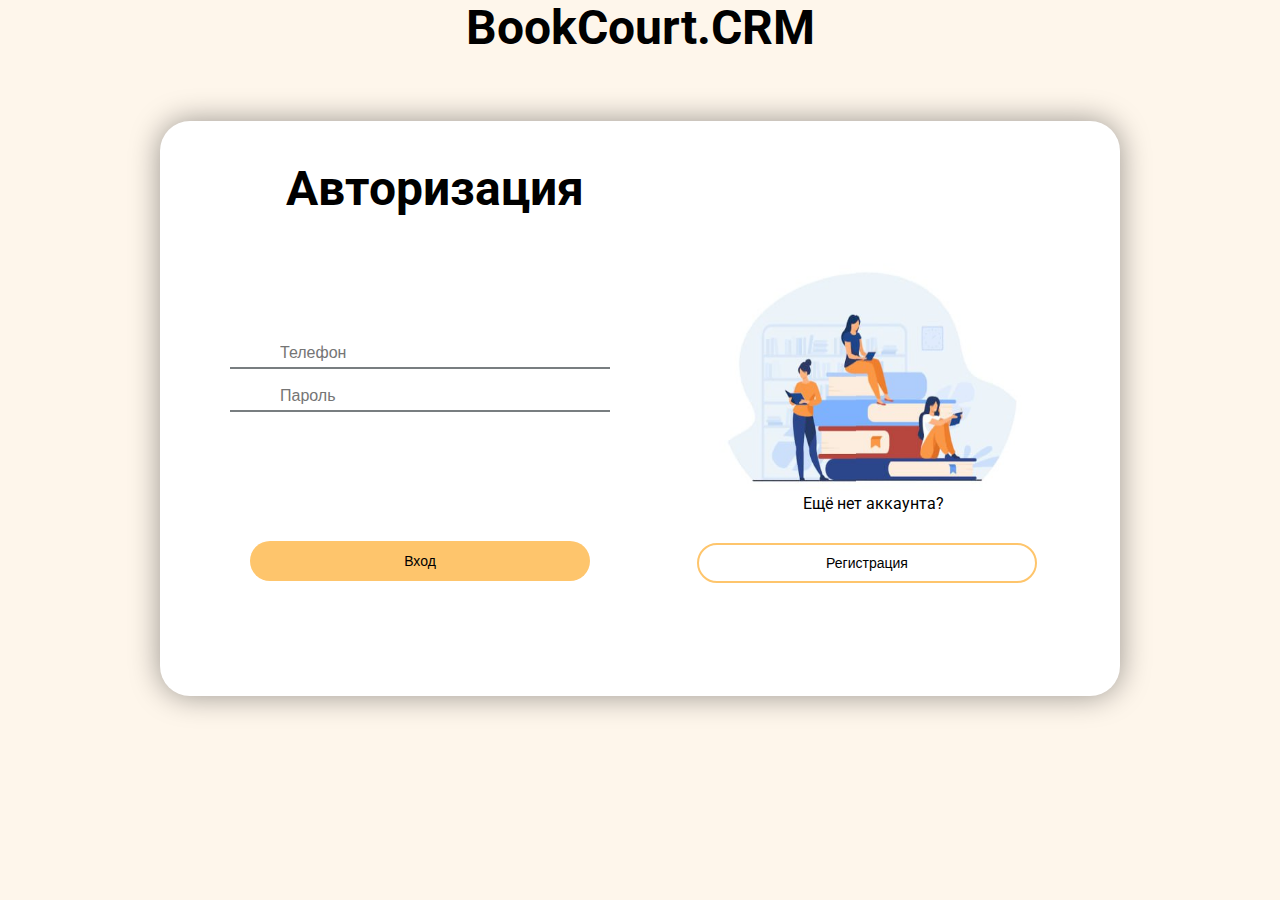
<file: index.html>
<!DOCTYPE html>
<html lang="ru">
  <head>
    <meta charset="UTF-8">
    <meta http-equiv="X-UA-Compatible" content="IE=edge">
    <meta name="viewport" content="width=device-width, initial-scale=1.0">
    <link rel="preconnect" href="https://fonts.googleapis.com">
    <link rel="preconnect" href="https://fonts.gstatic.com" crossorigin>
    <link href="https://fonts.googleapis.com/css2?family=Roboto:wght@300;400;700&display=swap" rel="stylesheet">
    <link rel="stylesheet" href="style.css">
    <link rel="icon" href="../favicon/favicon.ico" type="image/x-icon">
    <title>Форма авторизации</title>
  </head>

  <body>
    <div class="logo">BookCourt.CRM</div>
    <main>
      <form method="POST" action="#">
        <div class="authorization-form-container">
          <div class="authorization-form-container-left">
              <h1 class="form-title-auto">
              Авторизация
              </h1>
              <div class="form-fields">
                <div class="form-field">
                  <input type="text" placeholder="Телефон" required="required">
                </div>
                  <input type="password" placeholder="Пароль" required="required">
              </div>
              <div >
                <button class="form-button-auto" value="submit">Вход</button>
            </div>
          </div>
          <div class="authorization-form-container-right">
            <div>
              <img class="image" src="images/photo_2023-02-22_11-55-47.jpg" width="340px" height="240px">
            </div>
            <div class="dec">Ещё нет аккаунта?</div>
            <div>
                <!--<button class="reg-button" value="submit">Регистрация</button>-->
                <button class="reg-button"><a href="..\registration\registration.html" class="text">Регистрация</a></button>
            </div>
          </div>
        </div>
        </div>
      </form>
    </main>
  </body>

</html>
</file>
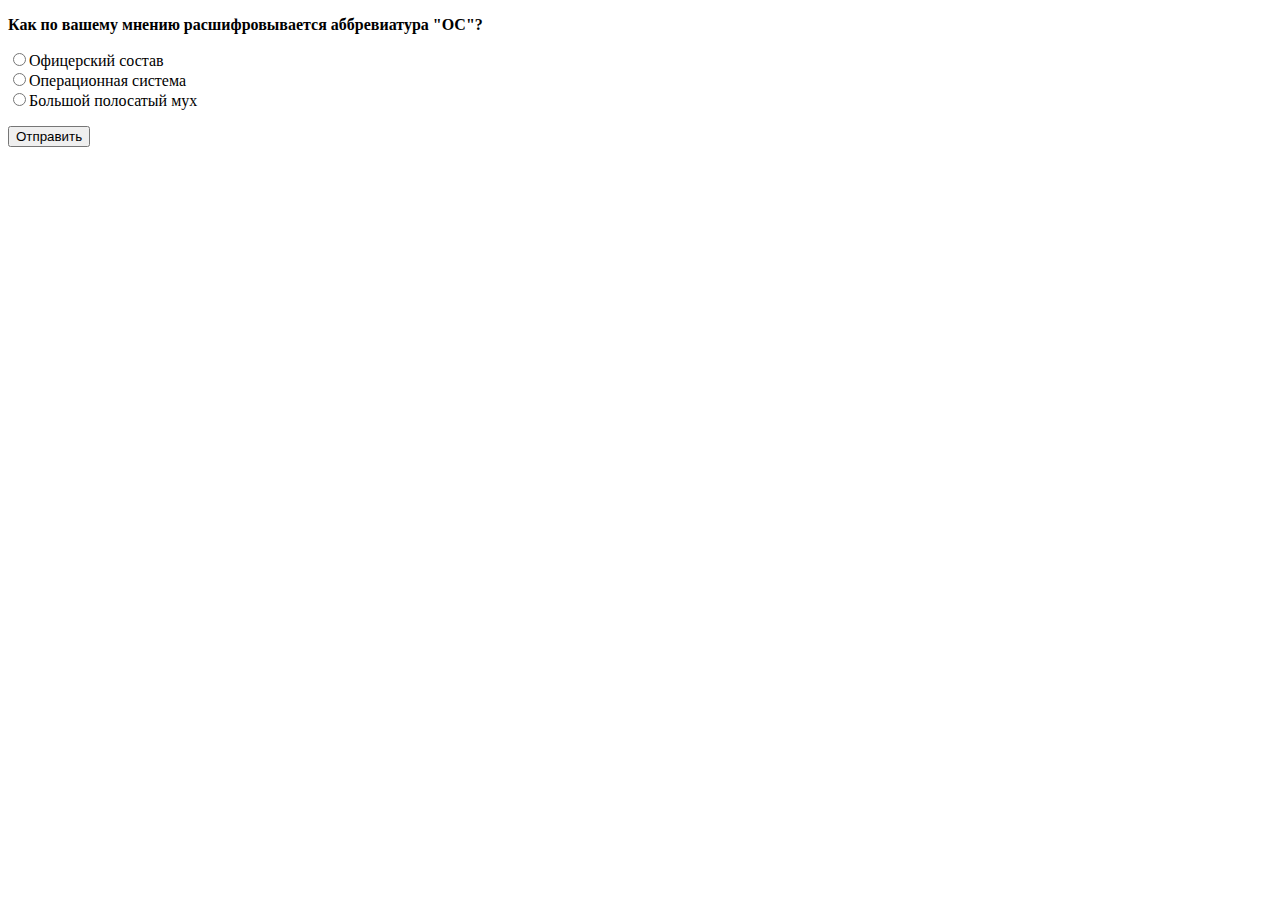
<file: testovii.html>
<!DOCTYPE HTML>
<html>
 <head>
  <meta charset="utf-8">
  <title>Тег INPUT, атрибут value</title>
 </head>
 <body>  

  <form action="input12.php">
    <p><b>Как по вашему мнению расшифровывается аббревиатура "ОС"?</b></p>
    <p><input type="radio" name="answer" value="a1">Офицерский 
    состав<Br>
    <input type="radio" name="answer" value="a2">Операционная 
    система<Br>
    <input type="radio" name="answer" value="a3">Большой 
    полосатый мух</p>
    <p><input type="submit" value="Отправить"></p>
  </form>

 </body>
</html>
</file>
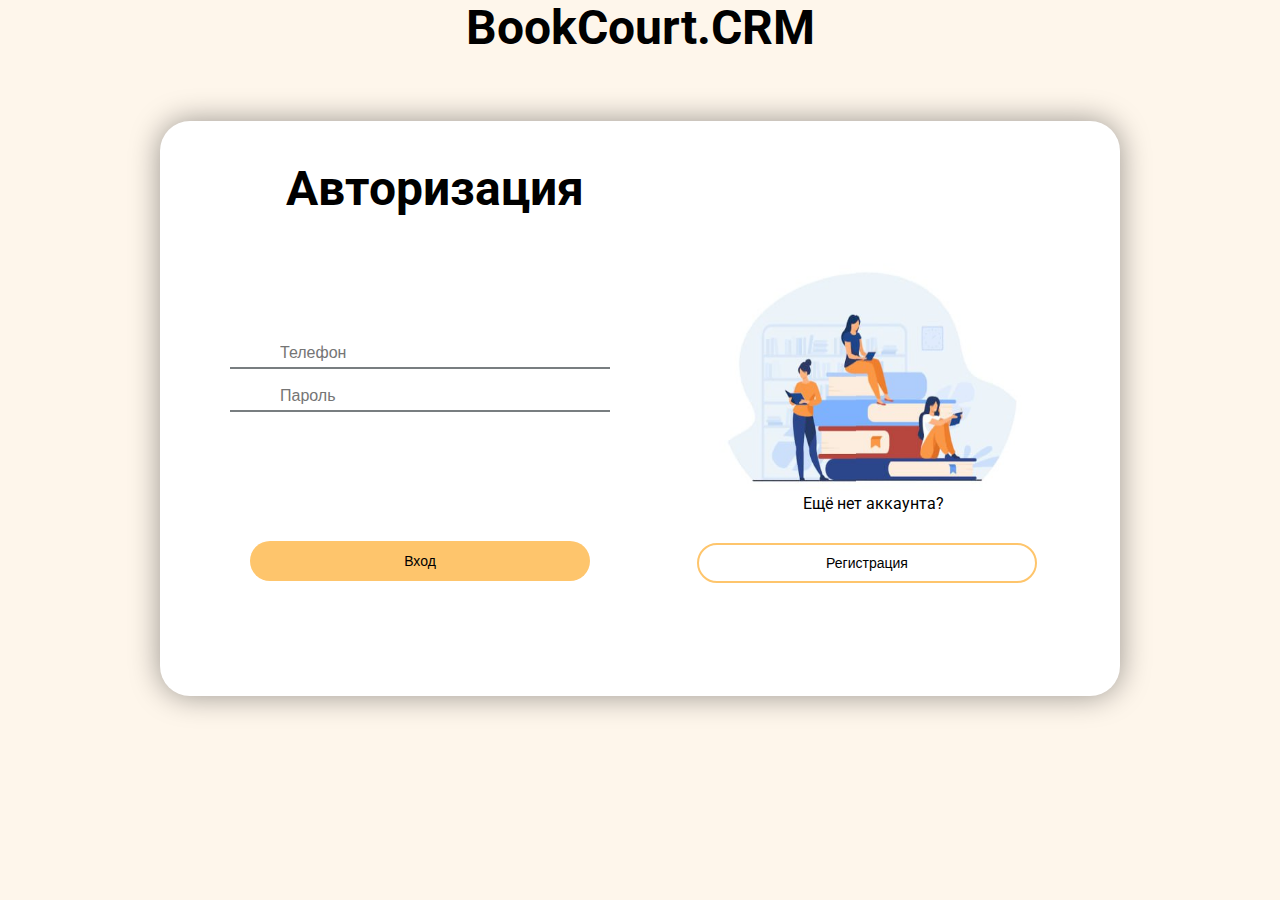
<file: autorization/authorization.html>
<!DOCTYPE html>
<html lang="ru">
  <head>
    <meta charset="UTF-8">
    <meta http-equiv="X-UA-Compatible" content="IE=edge">
    <meta name="viewport" content="width=device-width, initial-scale=1.0">
    <link rel="preconnect" href="https://fonts.googleapis.com">
    <link rel="preconnect" href="https://fonts.gstatic.com" crossorigin>
    <link href="https://fonts.googleapis.com/css2?family=Roboto:wght@300;400;700&display=swap" rel="stylesheet">
    <link rel="stylesheet" href="style.css">
    <link rel="icon" href="../favicon/favicon.ico" type="image/x-icon">
    <title>Форма авторизации</title>
  </head>

  <body>
    <div class="logo">BookCourt.CRM</div>
    <main>
      <form method="POST" action="#">
        <div class="authorization-form-container">
          <div class="authorization-form-container-left">
              <h1 class="form-title-auto">
              Авторизация
              </h1>
              <div class="form-fields">
                <div class="form-field">
                  <input type="text" placeholder="Телефон" required="required">
                </div>
                  <input type="password" placeholder="Пароль" required="required">
              </div>
              <div >
                <button class="form-button-auto" value="submit">Вход</button>
            </div>
          </div>
          <div class="authorization-form-container-right">
            <div>
              <img class="image" src="images/photo_2023-02-22_11-55-47.jpg" width="340px" height="240px">
            </div>
            <div class="dec">Ещё нет аккаунта?</div>
            <div>
                <!--<button class="reg-button" value="submit">Регистрация</button>-->
                <button class="reg-button"><a href="..\registration\registration (2).html" class="text">Регистрация</a></button>
            </div>
          </div>
        </div>
        </div>
      </form>
    </main>
  </body>

</html>
</file>
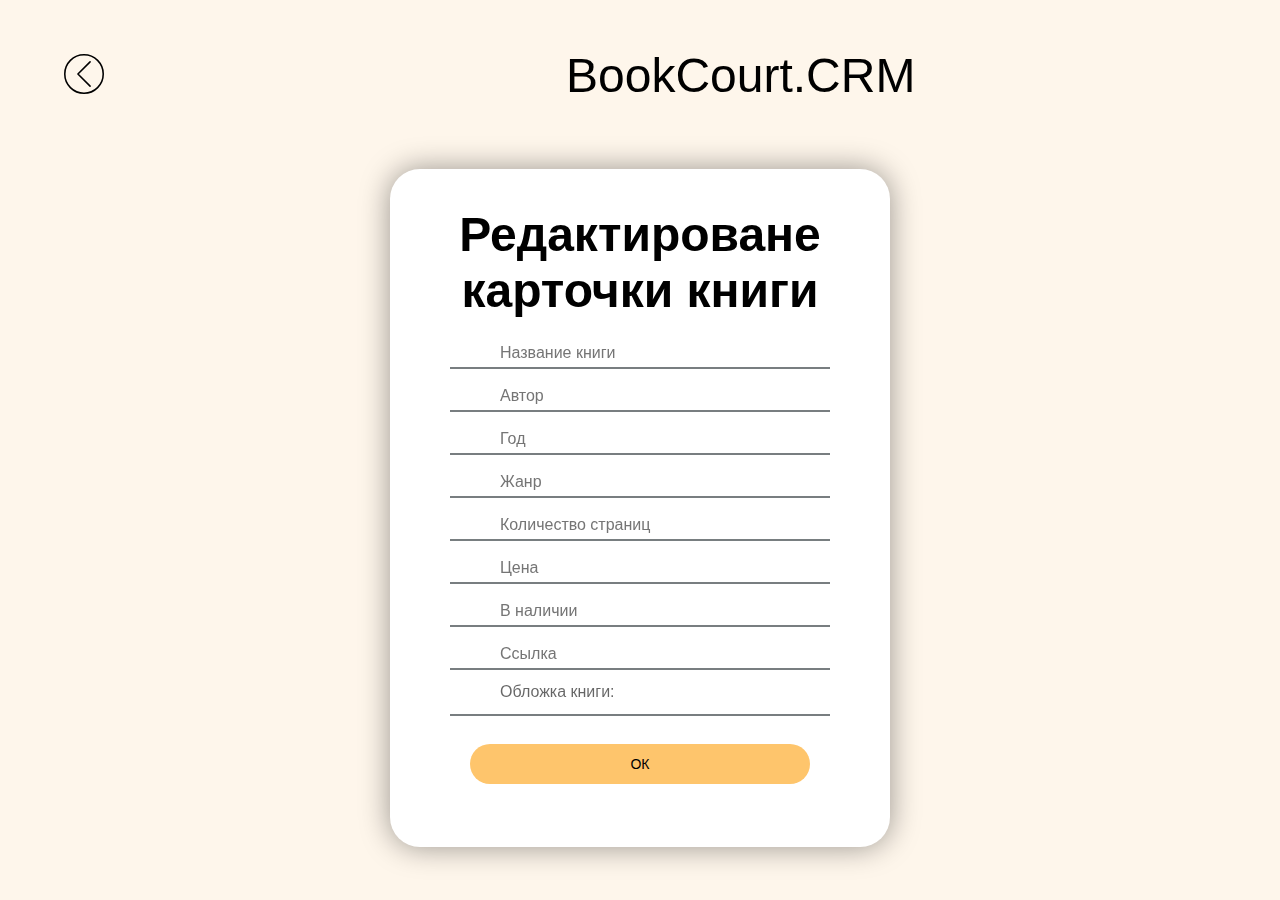
<file: book/book-changes.html>
<!DOCTYPE html>
<html lang="en">
<head>
  <meta charset="UTF-8">
  <meta http-equiv="X-UA-Compatible" content="IE=edge">
  <link rel="icon" href="../favicon/favicon.ico" type="image/x-icon">  
  <meta name="viewport" content="width=device-width, initial-scale=1.0"><link rel="stylesheet" href="style-changes.css">
  <link rel="icon" href="../favicon/favicon.ico" type="image/x-icon">  <meta name="viewport" content="width=device-width, initial-scale=1.0">
  <title>Редактирование информации о книге</title>
</head>
<body>
  <header>
    <div>
      <button class="back-button"><a href="book.html"><img src="images\back-player-multimedia-svgrepo-com.svg" alt="Назад" width="40" height="40"></a></button>
    </div>
    <div class="logo">BookCourt.CRM</div>
  </header>
  <main>
    <form action="#" method="POST">
    <div class="book-container">
      <h1 class="form-title">Редактироване карточки книги</h1>
      <div class="form-field">
        <input type="text" placeholder="Название книги" required="required">
      </div>
      <div class="form-field">
        <input type="text" placeholder="Автор">
      </div>
      <div class="form-field">
        <input type="text" placeholder="Год" required="required">
      </div>
      <div class="form-field">
        <input type="text" placeholder="Жанр" required="required">
      </div>
      <div class="form-field">
        <input type="text" placeholder="Количество страниц" required="required">
      </div>
      <div class="form-field">
        <input type="text" placeholder="Цена">
      </div>
      <div class="form-field">
        <input type="text" placeholder="В наличии">
      </div>
      <div class="form-field">
        <input type="url" placeholder="Ссылка">
      </div>
      <div class="form-field">
        <label for="book">Обложка книги: 
          <input type="file" accept=".png" id="book">
        </label>
      </div>
      <hr>
      <div class="form-buttons">
        <button class="button" value="submit">ОК</button>
      </div>
    </div>
  </form>
  </main>
</body>
</html>
</file>
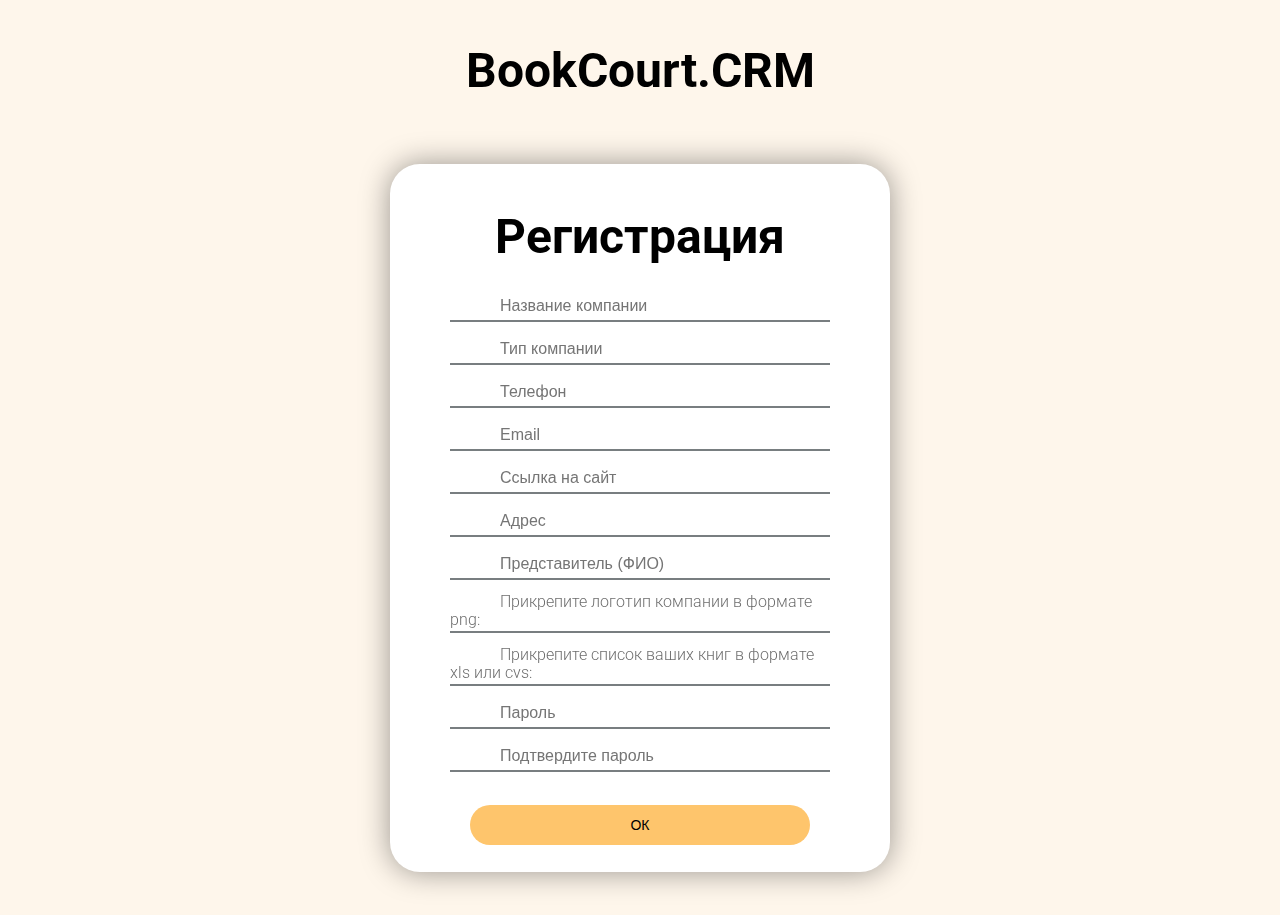
<file: registration/registration (2).html>
<!DOCTYPE html>
<html lang="ru">
  <head>
    <meta charset="UTF-8">
    <meta http-equiv="X-UA-Compatible" content="IE=edge">
    <meta name="viewport" content="width=device-width, initial-scale=1.0">
    <link rel="preconnect" href="https://fonts.googleapis.com">
    <link rel="preconnect" href="https://fonts.gstatic.com" crossorigin>
    <link href="https://fonts.googleapis.com/css2?family=Roboto:wght@300;400;700&display=swap" rel="stylesheet">
    <link rel="stylesheet" href="style.css">
    <link rel="icon" href="../favicon/favicon.ico" type="image/x-icon">
    <title>Форма регистрации</title>
  </head>

  <body>
    <header>
      <div class="logo">BookCourt.CRM</div>
    </header>
    <main>
      <form method="POST" action="#">
        <div class="register-form-container">
          <h1 class="form-title">
            Регистрация
          </h1>
          <div class="form-fields">
            <div class="form-field">
              <input type="text" placeholder="Название компании" required="required">
            </div>
            <div class="form-field">
              <input type="text" placeholder="Тип компании">
            </div>
            <div class="form-field">
              <input type="text" placeholder="Телефон" required="required">
            </div>
            <div class="form-field">
              <input type="email" placeholder="Email" required="required">
            </div>
            <div class="form-field">
              <input type="url" placeholder="Ссылка на сайт" required="required">
            </div>
            <div class="form-field">
              <input type="text" placeholder="Адрес">
            </div>
            <div class="form-field">
              <input type="text" placeholder="Представитель (ФИО)">
            </div>
            <div class="form-field">
              <label for="logo">Прикрепите логотип компании в формате png: 
                <input type="file" accept=".png" id="logo">
                
              </label>
              <hr>
            </div>
            <div class="form-field">
              <label for="catalog">Прикрепите список ваших книг в формате xls или cvs: 
                <input type="file" accept=".xls,.cvs" id="catalog">
                <hr style="">
              </label>
            </div>
            <div class="form-field">
              <input type="password" placeholder="Пароль" required="required">
            </div>
            <div class="form-field">
              <input type="password" placeholder="Подтвердите пароль" required="required">
            </div>
          </div>
          <div class="form-buttons">
              <button class="button" value="submit">ОК</button>
              
          </div>
        </div>
      </form>
    </main>
  </body>

</html>
</file>
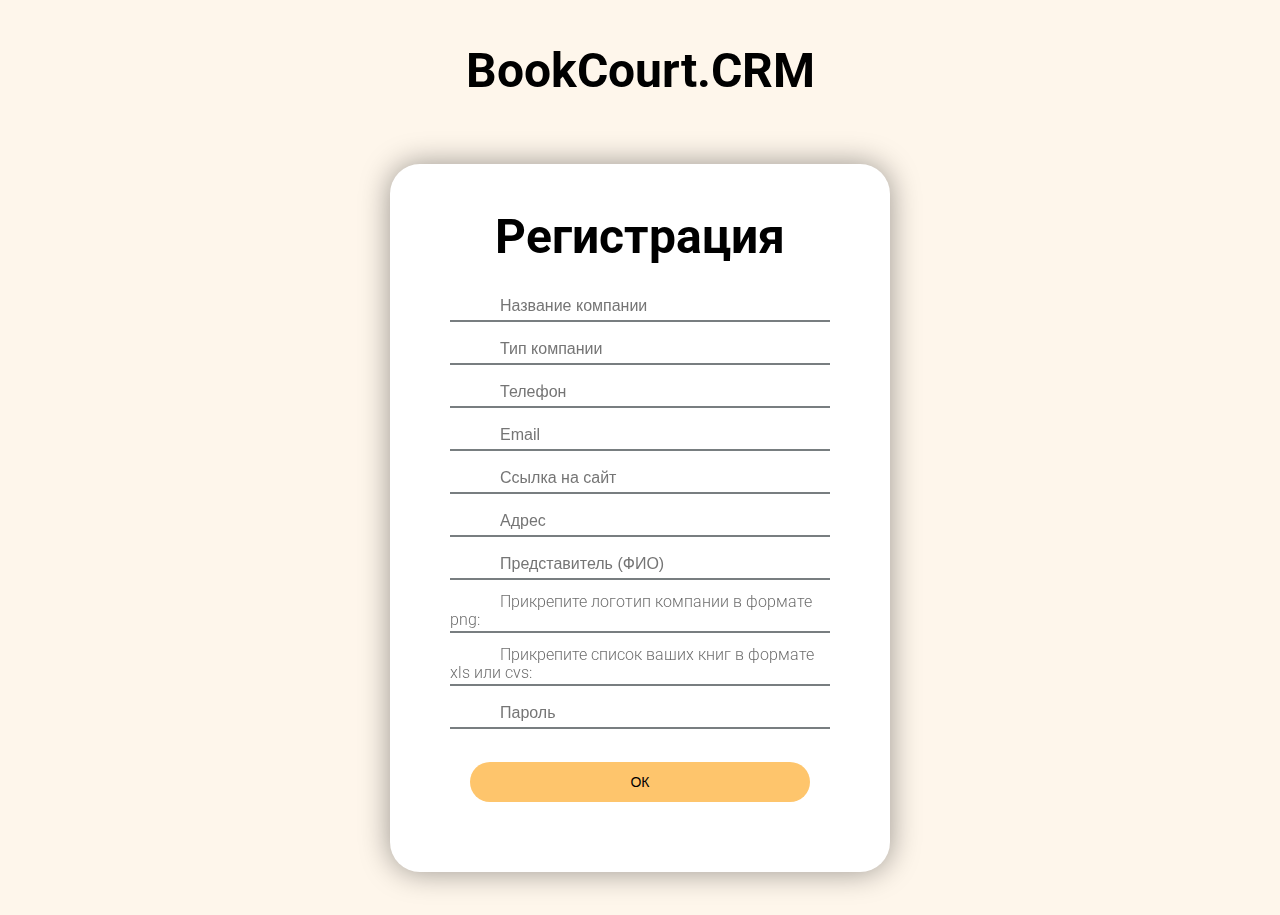
<file: registration/registration.html>
<!DOCTYPE html>
<html lang="ru">
  <head>
    <meta charset="UTF-8">
    <meta http-equiv="X-UA-Compatible" content="IE=edge">
    <meta name="viewport" content="width=device-width, initial-scale=1.0">
    <link rel="preconnect" href="https://fonts.googleapis.com">
    <link rel="preconnect" href="https://fonts.gstatic.com" crossorigin>
    <link href="https://fonts.googleapis.com/css2?family=Roboto:wght@300;400;700&display=swap" rel="stylesheet">
    <link rel="stylesheet" href="style.css">
    <link rel="icon" href="../favicon/favicon.ico" type="image/x-icon">
    <title>Форма регистрации</title>
  </head>

  <body>
    <header>
      <div class="logo">BookCourt.CRM</div>
    </header>
    <main>
      <form method="POST" action="../main/main.html">
        <div class="register-form-container">
          <h1 class="form-title">
            Регистрация
          </h1>
          <div class="form-fields">
            <div class="form-field">
              <input type="text" placeholder="Название компании" required="required">
            </div>
            <div class="form-field">
              <input type="text" placeholder="Тип компании">
            </div>
            <div class="form-field">
              <input type="text" placeholder="Телефон" required="required">
            </div>
            <div class="form-field">
              <input type="email" placeholder="Email" required="required">
            </div>
            <div class="form-field">
              <input type="url" placeholder="Ссылка на сайт" required="required">
            </div>
            <div class="form-field">
              <input type="text" placeholder="Адрес">
            </div>
            <div class="form-field">
              <input type="text" placeholder="Представитель (ФИО)">
            </div>
            <div class="form-field">
              <label for="logo">Прикрепите логотип компании в формате png: 
                <input type="file" accept=".png" id="logo">
                
              </label>
              <hr>
            </div>
            <div class="form-field">
              <label for="catalog">Прикрепите список ваших книг в формате xls или cvs: 
                <input type="file" accept=".xls,.cvs" id="catalog">
                <hr style="">
              </label>
            </div>
            <div class="form-field">
              <input type="password" placeholder="Пароль" required="required">
            </div>
          </div>
          <div class="form-buttons">
              <button class="button" value="submit">ОК</button>
          </div>
        </div>
      </form>
    </main>
  </body>

</html>
</file>
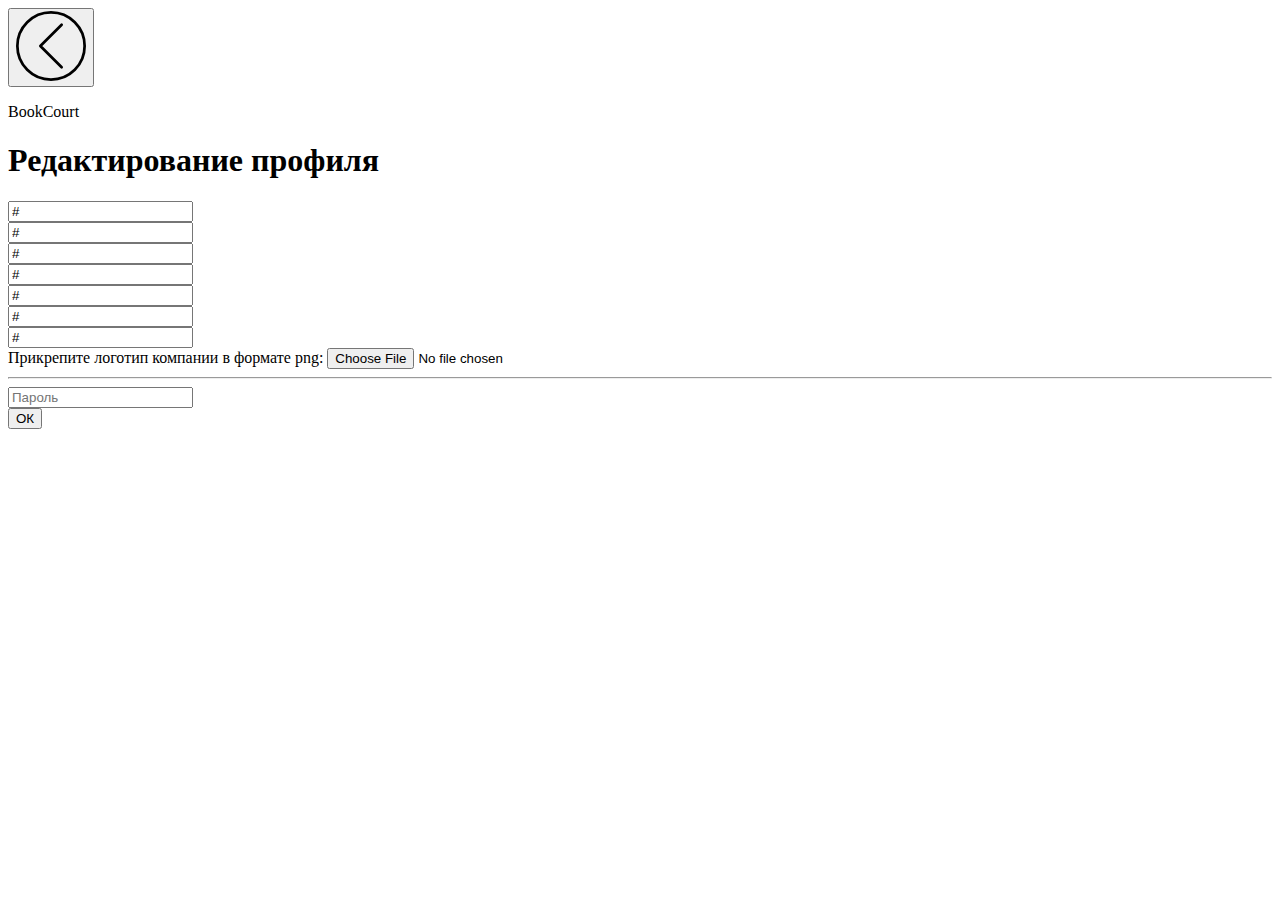
<file: user-profile/user-changes.html>
<!DOCTYPE html>
<html lang="en">
<head>
  <meta charset="UTF-8">
  <meta http-equiv="X-UA-Compatible" content="IE=edge">
  <meta name="viewport" content="width=device-width, initial-scale=1.0">
  <link rel="icon" href="../favicon/favicon.ico" type="image/x-icon">  
  <title>Редактирование профиля</title>
</head>
<body>
  <header>
    <button><a href="user-profile.html"><img src="images\back-player-multimedia-svgrepo-com.svg" alt="Назад" width="70" height="70"></a></button>
    <p>BookCourt</p>
  </header>
  <form action="#" method="POST">
    <div class="register-form-container">
      <h1 class="form-title">
        Редактирование профиля
      </h1>
      <div class="form-fields">
        <div class="form-field">
          <input type="text" placeholder="Название компании" required="required" value="#">
        </div>
        <div class="form-field">
          <input type="text" placeholder="Тип компании" value="#">
        </div>
        <div class="form-field">
          <input type="text" placeholder="Телефон" required="required" value="#">
        </div>
        <div class="form-field">
          <input type="email" placeholder="Email" required="required" value="#">
        </div>
        <div class="form-field">
          <input type="url" placeholder="Ссылка на сайт" required="required" value="#">
        </div>
        <div class="form-field">
          <input type="text" placeholder="Адрес" value="#">
        </div>
        <div class="form-field">
          <input type="text" placeholder="Представитель (ФИО)" value="#">
        </div>
        <div class="form-field">
          <label for="logo">Прикрепите логотип компании в формате png: 
            <input type="file" accept=".png" id="logo">
            
          </label>
          <hr>
        </div>
        <div class="form-field">
          <input type="password" placeholder="Пароль" required="required">
        </div>
      </div>
      <div class="form-buttons">
          <button class="button" value="submit">ОК</button>
      </div>
    </div>
  </form>
</body>
</html>
</file>
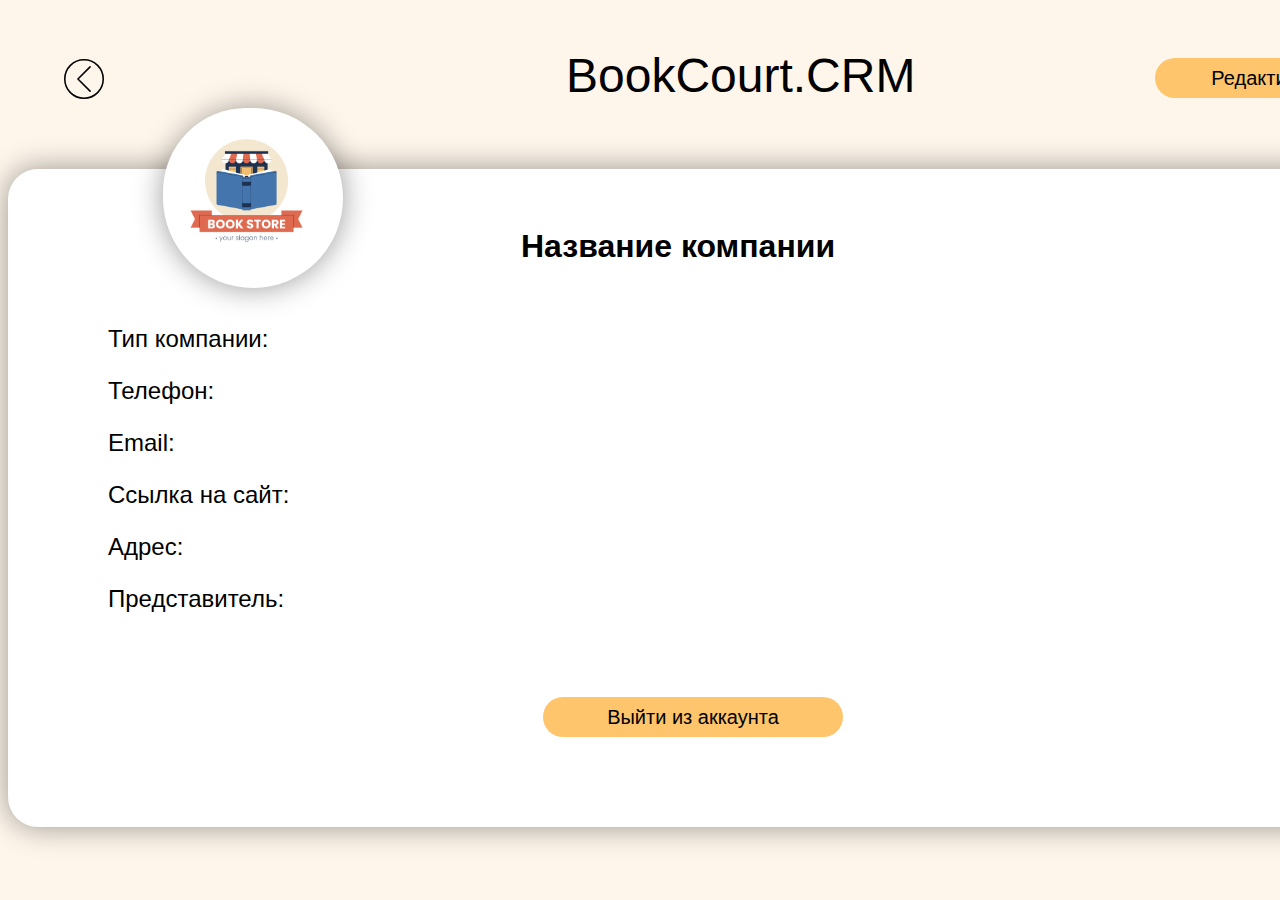
<file: user-profile/user-profile.html>
<!DOCTYPE html>
<html lang="en">
<head>
  <meta charset="UTF-8">
  <meta http-equiv="X-UA-Compatible" content="IE=edge">
  <meta name="viewport" content="width=device-width, initial-scale=1.0"><link rel="stylesheet" href="style.css">
  <link rel="icon" href="../favicon/favicon.ico" type="image/x-icon">  
  <title>Личный кабинет</title>
</head>
<body>
  <header>
    <div>
      <button class="back-button"><a href="../main/main.html"><img src="images\back-player-multimedia-svgrepo-com.svg" alt="Назад" width="40" height="40"></a></button>
    </div>
    <div class="logo">BookCourt.CRM</div>
    <div>
      <button class="red-button"><a href="user-changes.html" class="text">Редактировать</a></button>
    </div>
  </header>
  <div class="circle">
    <img src="images\6902298.jpg" alt="Логотип компании" class="company-logo">
  </div>
  <div class="information-container">
    <h1 class="title">Название компании</h1> <!--надо брать из базы данных-->
    <div class="inf-fields">
      <div class="inf-field">
        <p>Тип компании:</p>
      </div>
      <div class="inf-field">
        <p>Телефон:</p>
      </div>
      <div class="inf-field">
        <p>Email:</p>
      </div>
      <div class="inf-field">
        <p>Ссылка на сайт:</p>
      </div>
      <div class="inf-field">
        <p>Адрес:</p>
      </div>
      <div class="inf-field">
        <p>Представитель:</p>
      </div>
    </div>
    <div class="buttons">
      <div>
        <button class="escape"><a href="..\autorization\authorization.html" class="text">Выйти из аккаунта</a></button>
      </div>
    </div>
  </div>
</body>
</html>
</file>
<file: style.css>
* {
  margin: 0;
  padding: 0;
}

body {
  background: #FEF6EB;
  font-family: 'Roboto', sans-serif;
}

input {
  height: 18px;
  width: 330px;
  padding: 5px 0 5px 5px;
  font-size: 16px;
  line-height: 18px;
  border: none;
  border-bottom: 2px solid #787e80;
  background-color: transparent;
  outline: none;
  padding-left: 50px;
}

label {
  font-size: 16px;
  line-height: 18px;
  padding-left: 50px;
  text-align: center;
  cursor: pointer;
}

header {
  justify-content: center;
  margin-top: 43px;
  margin-bottom: 65px;
}

main {
  display: flex;
  flex-direction: column;
  justify-content: center;
  align-items: center;
  margin-top: 65px;
  margin-bottom: 43px;
}

input:focus {
  outline: none;
  border-bottom: 4px solid #000000;
}

hr {
  margin-top: 2px;
  border: none;
  border-bottom: 2px solid #787e80;
}

.logo {
  color: #000000;
  font-weight: 700;
  font-size: 48px;
  line-height: 56px;
  text-align: center;
}

.form-title {
  color: #000000;
  font-weight: 700;
  font-size: 48px;
  line-height: 60px;
  margin-bottom: 20px;
  text-align: center;
  /*padding-top: 20px;*/
}

.form-title-auto {
  color: #000000;
  font-weight: 700;
  font-size: 48px;
  line-height: 60px;
  margin-bottom: 20px;
  text-align: center;
  margin-bottom: 120px;
  /*padding-top: 20px;*/
}

.form-field {
  font-weight: 300;
  font-size: 16px;
  line-height: 18px;
  color: rgba(0, 0, 0, 0.6);
  margin-bottom: 13px;
}

.button {
  position: absolute;
  font-size: 14px;
  width: 340px;
  height: 40px;
  border-radius: 30px;
  cursor: pointer;
  margin-top: 20px;
  margin-left: 20px;
  margin-right: 20px;
}

.form-button {
  border: none;
  background: #FEC56C;
  position: absolute;
  font-size: 14px;
  width: 340px;
  height: 40px;
  border-radius: 30px;
  cursor: pointer;
  margin-top: 20px;
  margin-left: 20px;
  margin-right: 20px;
}

.form-button-auto {
  border: none;
  background: #FEC56C;
  position: absolute;
  font-size: 14px;
  width: 340px;
  height: 40px;
  border-radius: 30px;
  cursor: pointer;
  margin-top: 129px;
  margin-left: 20px;
  margin-right: 20px;
}

.reg-button {
  background-color: #FFFFFF;
  border: 2px solid #FEC56C;
  position: absolute;
  font-size: 14px;
  width: 340px;
  height: 40px;
  border-radius: 30px;
  cursor: pointer;
  margin-top: 30px;
  margin-left: 57px;
  margin-right: 20px;
}

.register-form-container {
  position: relative;
  width: 380px;
  height: 570px;
  background: #FFFFFF;
  box-shadow: 0px 0px 30px rgba(0, 0, 0, 0.4);
  justify-content: center;
  border-radius: 30px;
  padding-left: 60px;
  padding-right: 60px;
  padding-top: 38px;
  padding-bottom: 100px;
}

.authorization-form-container {
  flex-direction: row;
  position: relative;
  width: 820px;
  height: 500px;
  background: #FFFFFF;
  box-shadow: 0px 0px 30px rgba(0, 0, 0, 0.4);
  border-radius: 30px;
  padding-top: 38px;
  padding-left: 70px;
  padding-right: 70px;
  padding-bottom: 37px;
}

.authorization-form-container-left {
  float: left;
  width: 410px;
  justify-content: center;
}

.authorization-form-container-right {
  float: right;
  width: 410px;
  justify-content: center;
}

.image {
  margin-top: 92px;
  margin-right: 32px;
  margin-left: 57px;
}

.dec {
  font-size: 16px;
  line-height: 18px;
  margin-left: 57px;
  text-align: center;
}

#logo {
  opacity: 0;
  position: absolute;
  z-index: -1;
}

#catalog {
  opacity: 0;
  position: absolute;
}

.text {
  text-decoration: none;
  color: #000000;
}
</file>
<file: autorization/style.css>
* {
  margin: 0;
  padding: 0;
}

body {
  background: #FEF6EB;
  font-family: 'Roboto', sans-serif;
}

input {
  height: 18px;
  width: 330px;
  padding: 5px 0 5px 5px;
  font-size: 16px;
  line-height: 18px;
  border: none;
  border-bottom: 2px solid #787e80;
  background-color: transparent;
  outline: none;
  padding-left: 50px;
}

label {
  font-size: 16px;
  line-height: 18px;
  padding-left: 50px;
  text-align: center;
  cursor: pointer;
}

header {
  justify-content: center;
  margin-top: 43px;
  margin-bottom: 65px;
}

main {
  display: flex;
  flex-direction: column;
  justify-content: center;
  align-items: center;
  margin-top: 65px;
  margin-bottom: 43px;
}

input:focus {
  outline: none;
  border-bottom: 4px solid #000000;
}

hr {
  margin-top: 2px;
  border: none;
  border-bottom: 2px solid #787e80;
}

.logo {
  color: #000000;
  font-weight: 700;
  font-size: 48px;
  line-height: 56px;
  text-align: center;
}

.form-title {
  color: #000000;
  font-weight: 700;
  font-size: 48px;
  line-height: 60px;
  margin-bottom: 20px;
  text-align: center;
  /*padding-top: 20px;*/
}

.form-title-auto {
  color: #000000;
  font-weight: 700;
  font-size: 48px;
  line-height: 60px;
  margin-bottom: 20px;
  text-align: center;
  margin-bottom: 120px;
  /*padding-top: 20px;*/
}

.form-field {
  font-weight: 300;
  font-size: 16px;
  line-height: 18px;
  color: rgba(0, 0, 0, 0.6);
  margin-bottom: 13px;
}

.button {
  position: absolute;
  font-size: 14px;
  width: 340px;
  height: 40px;
  border-radius: 30px;
  cursor: pointer;
  margin-top: 20px;
  margin-left: 20px;
  margin-right: 20px;
}

.form-button {
  border: none;
  background: #FEC56C;
  position: absolute;
  font-size: 14px;
  width: 340px;
  height: 40px;
  border-radius: 30px;
  cursor: pointer;
  margin-top: 20px;
  margin-left: 20px;
  margin-right: 20px;
}

.form-button-auto {
  border: none;
  background: #FEC56C;
  position: absolute;
  font-size: 14px;
  width: 340px;
  height: 40px;
  border-radius: 30px;
  cursor: pointer;
  margin-top: 129px;
  margin-left: 20px;
  margin-right: 20px;
}

.reg-button {
  background-color: #FFFFFF;
  border: 2px solid #FEC56C;
  position: absolute;
  font-size: 14px;
  width: 340px;
  height: 40px;
  border-radius: 30px;
  cursor: pointer;
  margin-top: 30px;
  margin-left: 57px;
  margin-right: 20px;
}

.register-form-container {
  position: relative;
  width: 380px;
  height: 570px;
  background: #FFFFFF;
  box-shadow: 0px 0px 30px rgba(0, 0, 0, 0.4);
  justify-content: center;
  border-radius: 30px;
  padding-left: 60px;
  padding-right: 60px;
  padding-top: 38px;
  padding-bottom: 100px;
}

.authorization-form-container {
  flex-direction: row;
  position: relative;
  width: 820px;
  height: 500px;
  background: #FFFFFF;
  box-shadow: 0px 0px 30px rgba(0, 0, 0, 0.4);
  border-radius: 30px;
  padding-top: 38px;
  padding-left: 70px;
  padding-right: 70px;
  padding-bottom: 37px;
}

.authorization-form-container-left {
  float: left;
  width: 410px;
  justify-content: center;
}

.authorization-form-container-right {
  float: right;
  width: 410px;
  justify-content: center;
}

.image {
  margin-top: 92px;
  margin-right: 32px;
  margin-left: 57px;
}

.dec {
  font-size: 16px;
  line-height: 18px;
  margin-left: 57px;
  text-align: center;
}

#logo {
  opacity: 0;
  position: absolute;
  z-index: -1;
}

#catalog {
  opacity: 0;
  position: absolute;
}

.text {
  text-decoration: none;
  color: #000000;
}
</file>
<file: book/style-changes.css>
body {
  font-family: 'Roboto', sans-serif;
  background-color: #FEF6EB;
}

header {
  display: flex;
  flex-direction: row;
  margin-bottom: 65px;
}

main {
  display: flex;
  flex-direction: column;
  justify-content: center;
  align-items: center;
  margin-top: 65px;
  margin-bottom: 43px;
}

input {
  height: 18px;
  width: 330px;
  padding: 5px 0 5px 5px;
  font-size: 16px;
  line-height: 18px;
  border: none;
  border-bottom: 2px solid #787e80;
  background-color: transparent;
  outline: none;
  padding-left: 50px;
}

label {
  font-size: 16px;
  line-height: 18px;
  padding-left: 50px;
  text-align: center;
  cursor: pointer;
}

hr {
  margin-top: 2px;
  border: none;
  border-bottom: 2px solid #787e80;
}

.logo {
  color: #000000;
  font-weight: 400;
  font-size: 48px;
  line-height: 56px;
  margin-left: 456px;
  margin-right: 240px;
  margin-top: 40px;
}

.back-button {
  background-color: transparent;
  border: none;
  cursor: pointer;
  text-align: center;
  margin-left: 50px;
  margin-top: 45px;
}

.book-container {
  position: relative;
  width: 380px;
  height: 540px;
  background: #FFFFFF;
  box-shadow: 0px 0px 30px rgba(0, 0, 0, 0.4);
  justify-content: center;
  border-radius: 30px;
  padding-left: 60px;
  padding-right: 60px;
  padding-top: 38px;
  padding-bottom: 100px;
}

.form-title {
  color: #000000;
  font-weight: 700;
  font-size: 48px;
  line-height: 56px;
  margin-top: 0px;
  margin-bottom: 20px;
  text-align: center;
  /*padding-top: 20px;*/
}

.form-field {
  font-weight: 300;
  font-size: 16px;
  line-height: 18px;
  color: rgba(0, 0, 0, 0.6);
  margin-bottom: 13px;
}

#book {
  opacity: 0;
  position: absolute;
  z-index: -1;
}

.button {
  position: absolute;
  font-size: 14px;
  width: 340px;
  height: 40px;
  background: #FEC56C;
  border: none;
  border-radius: 30px;
  cursor: pointer;
  margin-top: 20px;
  margin-left: 20px;
  margin-right: 20px;
}
</file>
<file: registration/style.css>
* {
  margin: 0;
  padding: 0;
}

body {
  background: #FEF6EB;
  font-family: 'Roboto', sans-serif;
}

input {
  height: 18px;
  width: 330px;
  padding: 5px 0 5px 5px;
  font-size: 16px;
  line-height: 18px;
  border: none;
  border-bottom: 2px solid #787e80;
  background-color: transparent;
  outline: none;
  padding-left: 50px;
}

label {
  font-size: 16px;
  line-height: 18px;
  padding-left: 50px;
  text-align: center;
  cursor: pointer;
}

header {
  justify-content: center;
  margin-top: 43px;
  margin-bottom: 65px;
}

main {
  display: flex;
  flex-direction: column;
  justify-content: center;
  align-items: center;
  margin-top: 65px;
  margin-bottom: 43px;
}

input:focus {
  outline: none;
  border-bottom: 4px solid #000000;
}

hr {
  margin-top: 2px;
  border: none;
  border-bottom: 2px solid #787e80;
}

.logo {
  color: #000000;
  font-weight: 700;
  font-size: 48px;
  line-height: 56px;
  text-align: center;
}

.form-title {
  color: #000000;
  font-weight: 700;
  font-size: 48px;
  line-height: 70px;
  margin-bottom: 20px;
  text-align: center;
  /*padding-top: 20px;*/
}

.form-field {
  font-weight: 300;
  font-size: 16px;
  line-height: 18px;
  color: rgba(0, 0, 0, 0.6);
  margin-bottom: 13px;
}

.button {
  position: absolute;
  font-size: 14px;
  width: 340px;
  height: 40px;
  background: #FEC56C;
  border: none;
  border-radius: 30px;
  cursor: pointer;
  margin-top: 20px;
  margin-left: 20px;
  margin-right: 20px;

}

.register-form-container {
  position: relative;
  width: 380px;
  height: 570px;
  background: #FFFFFF;
  box-shadow: 0px 0px 30px rgba(0, 0, 0, 0.4);
  justify-content: center;
  border-radius: 30px;
  padding-left: 60px;
  padding-right: 60px;
  padding-top: 38px;
  padding-bottom: 100px;
}

#logo {
  opacity: 0;
  position: absolute;
  z-index: -1;
}

#catalog {
  opacity: 0;
  position: absolute;
}
</file>
<file: user-profile/style.css>
body {
  font-family: 'Roboto', sans-serif;
  background-color: #FEF6EB;
}

header {
  display: flex;
  flex-direction: row;
  margin-bottom: 65px;
}

.logo {
  color: #000000;
  font-weight: 500;
  font-size: 48px;
  line-height: 56px;
  margin-left: 456px;
  margin-right: 240px;
  margin-top: 40px;
}

.back-button {
  background-color: transparent;
  border: none;
  cursor: pointer;
  text-align: center;
  margin-left: 50px;
  margin-top: 50px;
}

.red-button {
  border: none;
  background: #FEC56C;
  position: absolute;
  font-size: 20px;
  width: 250px;
  height: 40px;
  border-radius: 30px;
  margin-top: 50px;
  cursor: pointer;
}

.information-container {
  position: relative;
  width: 1220px;
  height: 520px;
  background: #FFFFFF;
  box-shadow: 0px 0px 30px rgba(0, 0, 0, 0.4);
  justify-content: center;
  border-radius: 30px;
  margin: 0 auto;
  padding-left: 60px;
  padding-right: 60px;
  padding-top: 38px;
  padding-bottom: 100px;
}

.text {
  text-decoration: none;
  color: #000000;
}

.circle {
  position: absolute;
  z-index: 10;
  background-color: #FFFFFF;
  box-shadow: 0px 0px 30px rgba(0, 0, 0, 0.4);
  width: 180px;
  height: 180px;
  border-radius: 50%;
  top: 108px;
  left: 163px;
}

.company-logo {
  width: 167px;
  height: 167px;
  border-radius: 50%;
}

.title {
  text-align: center;
  margin-bottom: 60px;
}

.inf-fields{
  margin-left: 40px;
  font-size: 24px;
}

.escape {
  border: none;
  background: #FEC56C;
  position: absolute;
  font-size: 20px;
  width: 300px;
  height: 40px;
  border-radius: 30px;
  cursor: pointer;
  margin-left:475px;
  margin-top: 60px; 
}
</file>
